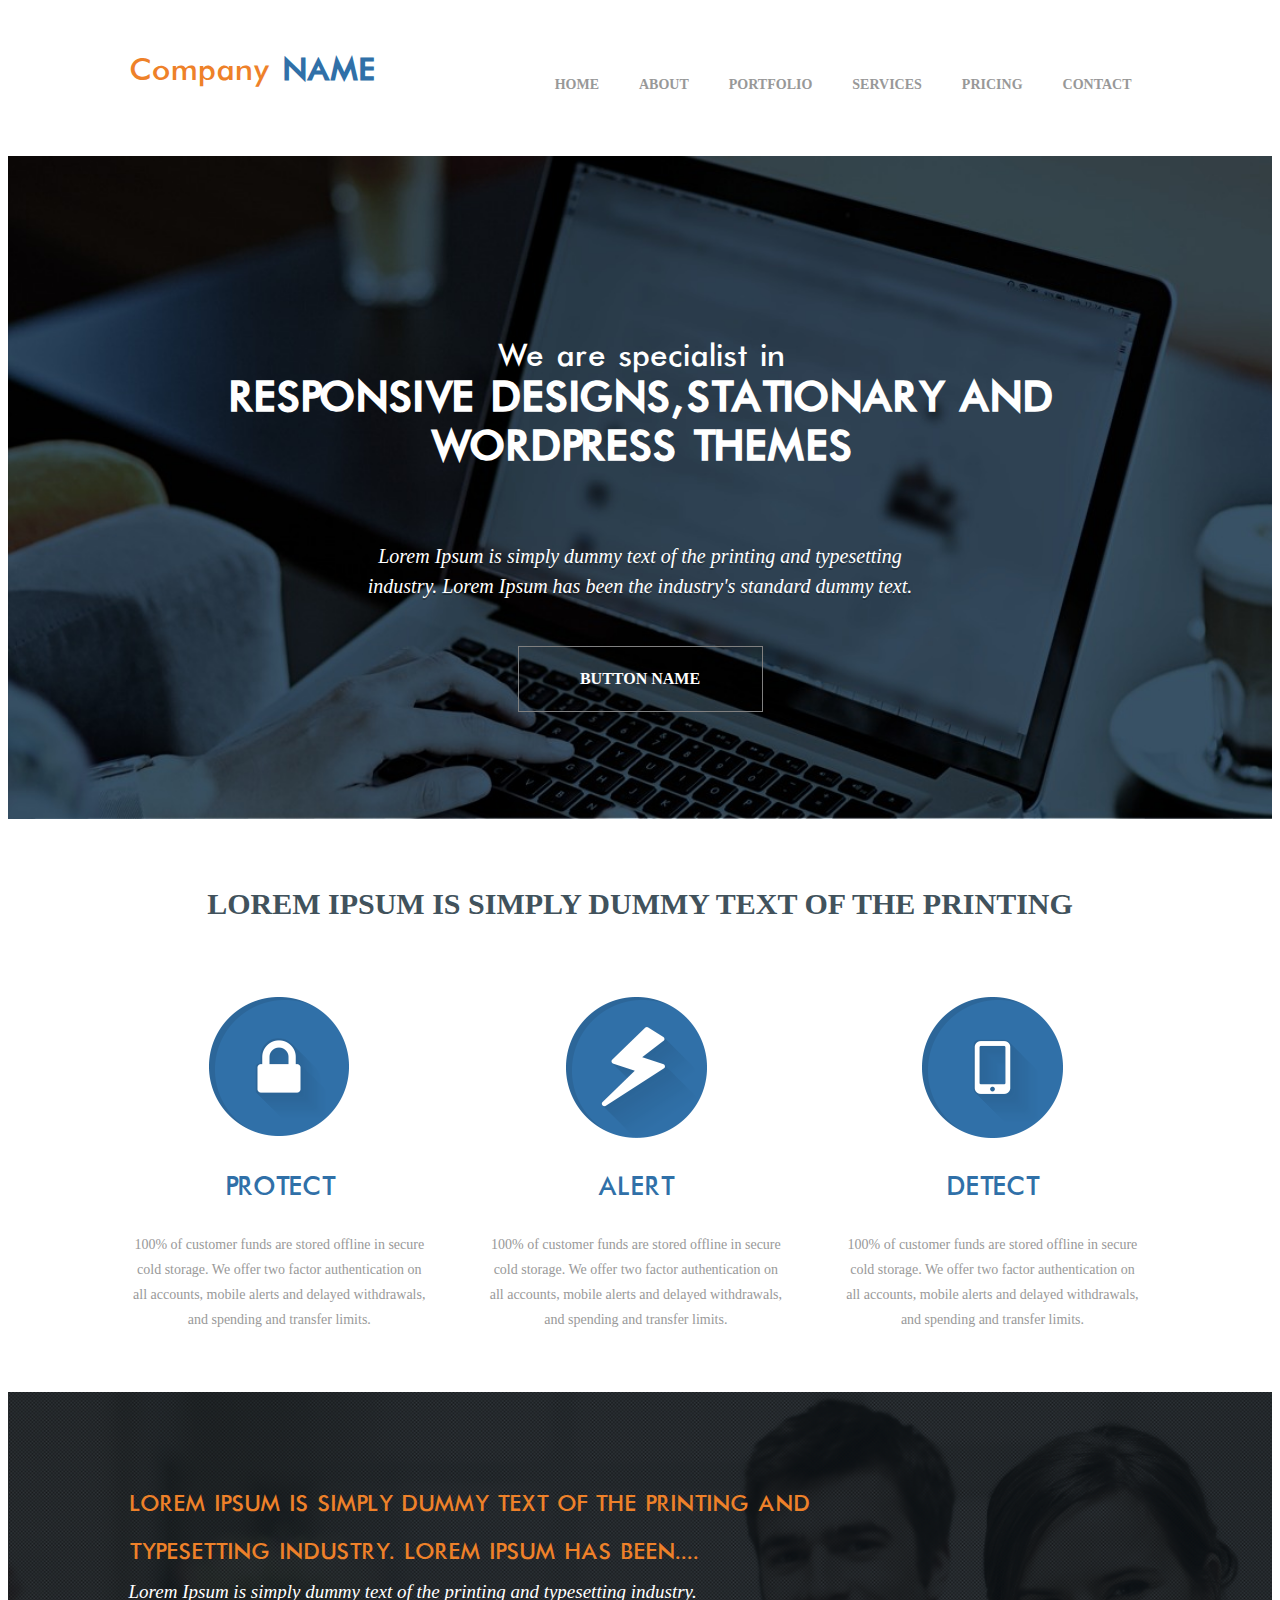
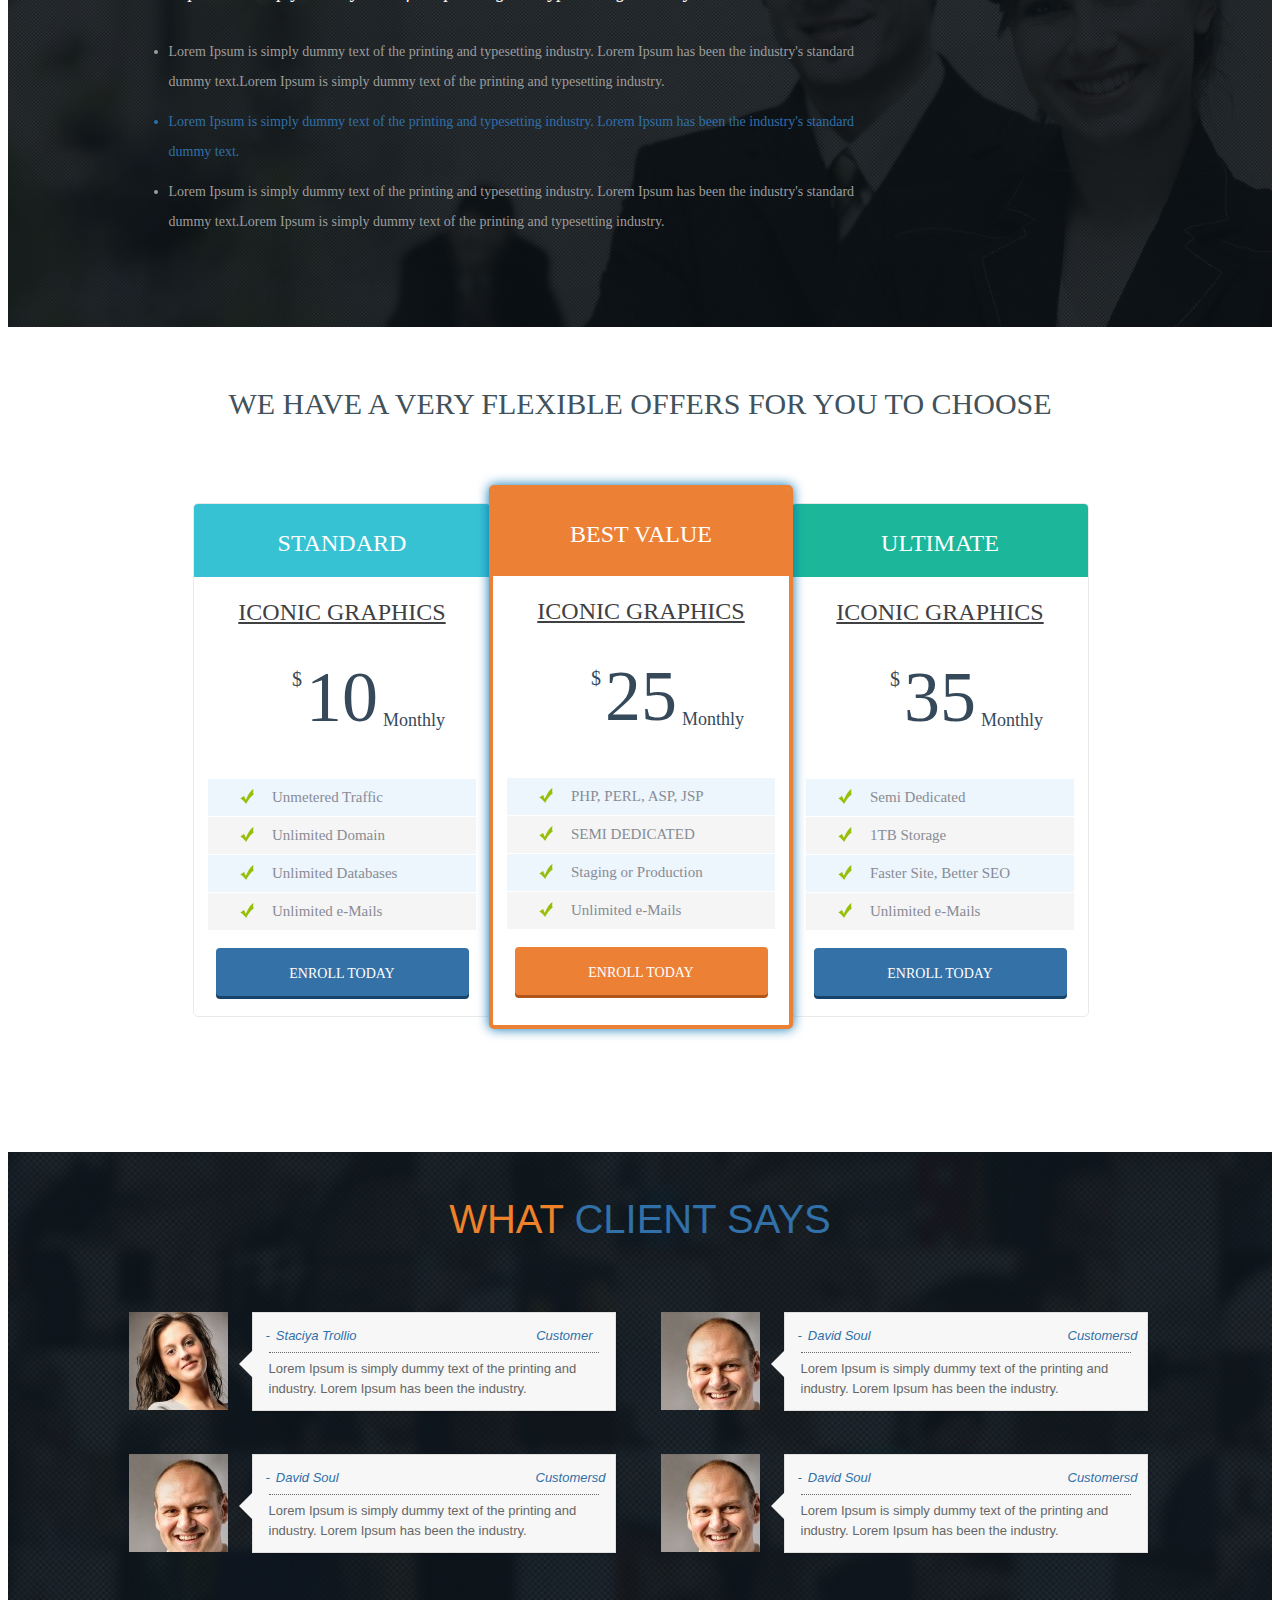
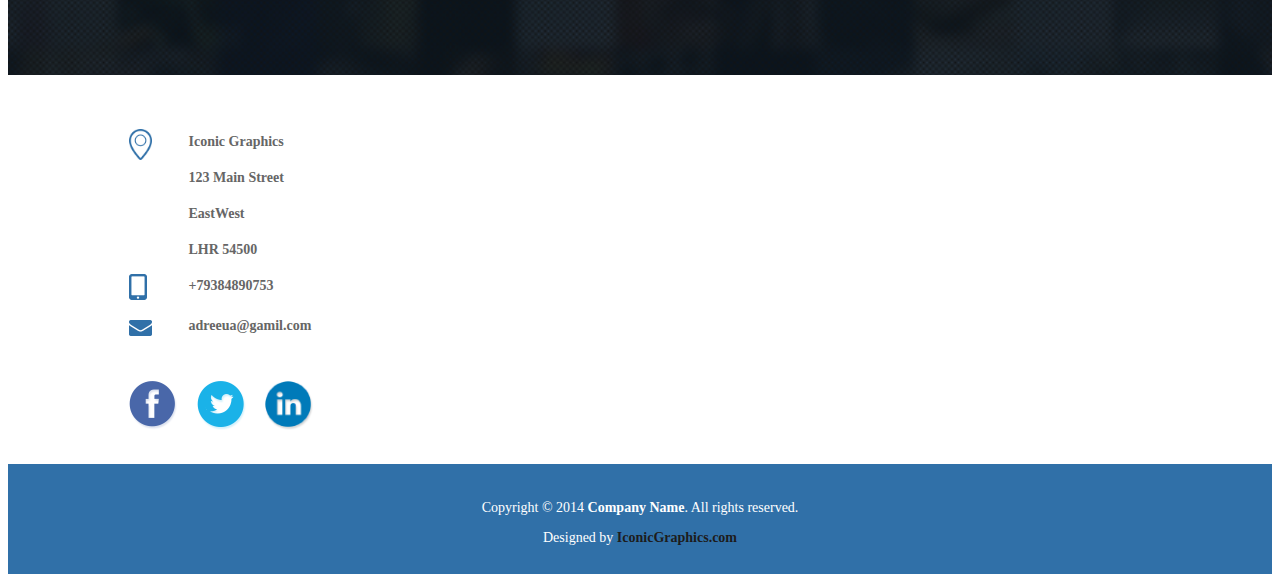
<file: index.html>
<!doctype html>
<html lang="en">
<head>
    <meta charset="UTF-8">
    <title>Lessons 6-2</title>
    <link href='https://fonts.googleapis.com/css?family=Open+Sans' rel='stylesheet' type='text/css'>
    <link rel="stylesheet" href="font.css">
    <link rel="stylesheet" href="style.css">
</head>
<body>
<div class="wrapper--layout">

<!--HEADER-->

<header class="header">
    <div class="wrapper--center">
        <nav class="main-nav clearfix">
            <div class="main-nav--logo">
                <a class="main-nav--logo__link" href="#">Company <span class="main-nav--logo__blue">Name</span></a>
            </div>
            <ul class="main-nav--list">
                <li class="main-nav--item"><a class="main-nav--link" href="#">Home</a></li>
                <li class="main-nav--item"><a class="main-nav--link" href="#">About</a></li>
                <li class="main-nav--item"><a class="main-nav--link" href="#">Portfolio</a></li>
                <li class="main-nav--item"><a class="main-nav--link" href="#">Services</a></li>
                <li class="main-nav--item"><a class="main-nav--link" href="#">Pricing</a></li>
                <li class="main-nav--item"><a class="main-nav--link" href="#">Contact</a></li>
            </ul>
        </nav>
    </div>
    <div class="header--main">
        <div class="wrapper--center header--center">
            <h1 class="header--title"><span class="header--title__sup">We are specialist in</span> Responsive designs, Stationary And wordpress Themes</h1>
            <div class="header--text">Lorem Ipsum is simply dummy text of the printing and typesetting industry. Lorem Ipsum has been the industry's standard dummy text.</div>
            <button class="header--btn">Button Name</button>
        </div>
    </div>

</header>

    <!--END HEADER-->


    <!--WORK-->

    <div class="wrapper--center work">
        <h2 class="work--title">Lorem Ipsum is simply dummy text of the printing</h2>
        <ul class="work--list">
            <li class="work--item work--item__protect">
                <p class="work--item--title">PROTECT</p>
                <p class="work--item--text">100% of customer funds are stored offline in secure cold storage. We offer two­ factor authentication on all accounts, mobile alerts and delayed withdrawals, and spending and transfer limits.</p>
            </li>
            <li class="work--item work--item__alert">
                <p class="work--item--title">Alert</p>
                <p class="work--item--text">100% of customer funds are stored offline in secure cold storage. We offer two­ factor authentication on all accounts, mobile alerts and delayed withdrawals, and spending and transfer limits.</p>
            </li>
            <li class="work--item work--item__detect">
                <p class="work--item--title">Detect</p>
                <p class="work--item--text">100% of customer funds are stored offline in secure cold storage. We offer two­ factor authentication on all accounts, mobile alerts and delayed withdrawals, and spending and transfer limits.</p>
            </li>
        </ul>
    </div>

    <!--END WORK-->


    <!--ABOUT-->

    <div class="about">
        <div class="wrapper--center">
            <div class="about--inner">
                <p class="about--title">Lorem Ipsum is simply dummy text of the printing and typesetting industry. Lorem Ipsum has been....</p>
                <p class="about--title__sub">Lorem Ipsum is simply dummy text of the printing and typesetting industry.</p>
                <ul class="about--list">
                    <li class="about--item">Lorem Ipsum is simply dummy text of the printing and typesetting industry. Lorem Ipsum has been the industry's standard dummy text.Lorem Ipsum is simply dummy text of the printing and typesetting industry.</li>
                    <li class="about--item">Lorem Ipsum is simply dummy text of the printing and typesetting industry. Lorem Ipsum has been the industry's standard dummy text.</li>
                    <li class="about--item">Lorem Ipsum is simply dummy text of the printing and typesetting industry. Lorem Ipsum has been the industry's standard dummy text.Lorem Ipsum is simply dummy text of the printing and typesetting industry.</li>
                </ul>
            </div>
        </div>
    </div>

    <!--END ABOUT-->


    <!--PRICE-->
    <div class="tariff--wrapper wrapper--center">
        <h1 class="tariff--title">We have a very flexible offers for you to choose</h1>
        <div class="tariff--layout">
            <div class="tariff--wrapper__inner wrapper--standard">
                <div class="tariff--header header--standard">Standard</div>
                <div class="tariff--content">
                    <p class="tariff--content--title">Iconic Graphics</p>
                    <p class="tariff--content--price"><span class="tariff--content--sup">$</span>10<span class="tariff--content--sub">Monthly</span></p>
                </div>
                <ul class="tariff--list">
                    <li class="tariff--item">Unmetered Traffic</li>
                    <li class="tariff--item">Unlimited Domain</li>
                    <li class="tariff--item">Unlimited Databases</li>
                    <li class="tariff--item">Unlimited e-Mails</li>
                </ul>
                <button class="tariff--btn">Enroll Today</button>
            </div>
            <div class="tariff--wrapper__inner wrapper--best-value tariff--wrapper__inner__active">
                <div class="tariff--header header--best-value tariff--header__active">Best Value</div>
                <div class="tariff--content">
                    <p class="tariff--content--title">Iconic Graphics</p>
                    <p class="tariff--content--price"><span class="tariff--content--sup">$</span>25<span class="tariff--content--sub">Monthly</span></p>
                </div>
                <ul class="tariff--list">
                    <li class="tariff--item">PHP, PERL, ASP, JSP</li>
                    <li class="tariff--item">SEMI DEDICATED</li>
                    <li class="tariff--item">Staging or Production</li>
                    <li class="tariff--item">Unlimited e-Mails</li>
                </ul>
                <button class="tariff--btn tariff--btn__active">Enroll Today</button>
            </div>
            <div class="tariff--wrapper__inner wrapper--ultimate">
                <div class="tariff--header header--ultimate">Ultimate</div>
                <div class="tariff--content">
                    <p class="tariff--content--title">Iconic Graphics</p>
                    <p class="tariff--content--price"><span class="tariff--content--sup">$</span>35<span class="tariff--content--sub">Monthly</span></p>
                </div>
                <ul class="tariff--list">
                    <li class="tariff--item">Semi Dedicated</li>
                    <li class="tariff--item">1TB Storage</li>
                    <li class="tariff--item">Faster Site, Better SEO</li>
                    <li class="tariff--item">Unlimited e-Mails</li>
                </ul>
                <button class="tariff--btn ">Enroll Today</button>
            </div>
        </div>
    </div>

    <!--END PRICE-->


    <!--COMMENT-->

<div class="comment">
    <div class="wrapper--center">
        <h2 class="comment--title"><span class="comment--title__color">What</span> Client Says</h2>
        <div class="comment--wrapper">
            <div class="comment--item">
                <div class="comment--wrapper__img">
                    <img src="img/comment-img_1.jpg" alt="Avatar">
                </div>
                <div class="comment--inner clearfix">
                    <div class="comment--inner__wrapper clearfix ">
                        <div class="comment--name">Staciya Trollio</div>
                        <div class="comment--customer">Customer</div>
                    </div>
                    <div class="comment--text">Lorem Ipsum is simply dummy text of the printing
                        and industry. Lorem Ipsum has been the industry.</div>
                </div>
            </div>
            <div class="comment--item">
                <div class="comment--wrapper__img">
                    <img src="img/comment-img_2.jpg" alt="Avatar">
                </div>
                <div class="comment--inner">
                    <div class="comment--inner__wrapper clearfix ">
                        <div class="comment--name">David Soul</div>
                        <div class="comment--customer">Customersd</div>
                    </div>
                    <div class="comment--text">Lorem Ipsum is simply dummy text of the printing
                        and industry. Lorem Ipsum has been the industry.</div>
                </div>
            </div>
            <div class="comment--item">
                <div class="comment--wrapper__img">
                    <img src="img/comment-img_2.jpg" alt="Avatar">
                </div>
                <div class="comment--inner">
                    <div class="comment--inner__wrapper clearfix ">
                        <div class="comment--name">David Soul</div>
                        <div class="comment--customer">Customersd</div>
                    </div>
                    <div class="comment--text">Lorem Ipsum is simply dummy text of the printing
                        and industry. Lorem Ipsum has been the industry.</div>
                </div>
            </div>
            <div class="comment--item">
                <div class="comment--wrapper__img">
                    <img src="img/comment-img_2.jpg" alt="Avatar">
                </div>
                <div class="comment--inner">
                    <div class="comment--inner__wrapper clearfix ">
                        <div class="comment--name">David Soul</div>
                        <div class="comment--customer">Customersd</div>
                    </div>
                    <div class="comment--text">Lorem Ipsum is simply dummy text of the printing
                        and industry. Lorem Ipsum has been the industry.</div>
                </div>
            </div>
        </div>
    </div>
</div>

    <!--END COMMENT-->


    <!--CONTACT-->

    <div class="contact">
        <div class="wrapper--center">
            <div class="contact--list clearfix">
                <div class="contact--address sprite">Iconic Graphics <br>
                    123 Main Street <br>
                    EastWest <br>
                    LHR 54500
                </div>
                <div class="contact--phone sprite"><a href="tel:79384890753">+79384890753</a></div>
                <div class="contact-email sprite"><a href="mailto:adreeua@gamil.com">adreeua@gamil.com</a></div>
                <ul class="contact--social">
                    <li class="contact--item"><a class="contact--social contact--social__fb sprite" href="#"></a></li>
                    <li class="contact--item"><a class="contact--social contact--social__tw sprite" href="#"></a></li>
                    <li class="contact--item"><a class="contact--social contact--social__in sprite" href="#"></a></li>
                </ul>
            </div>
            <div class="contact--map">
                <iframe src="https://www.google.com/maps/embed?pb=!1m14!1m12!1m3!1d18526.694873500484!2d36.25859883576659!3d54.518738466738625!2m3!1f0!2f0!3f0!3m2!1i1024!2i768!4f13.1!5e0!3m2!1sru!2sru!4v1455740075145" width="704" height="345" frameborder="0" style="border:0" allowfullscreen></iframe>
            </div>
        </div>
    </div>

    <!--END CONTACT-->


    <!--FOOTER-->

    <footer class="main-footer">
        <div class="wrapper--center">
            <p class="main-footer--copyright">Copyright © 2014 <a href="index.html">Company Name</a>. All rights reserved.</p>
            <p class="main-footer--disign">Designed by <a href="#">IconicGraphics.com</a></p>
        </div>
    </footer>

    <!--FOTER-->

</div>
</body>
</html>
</file>
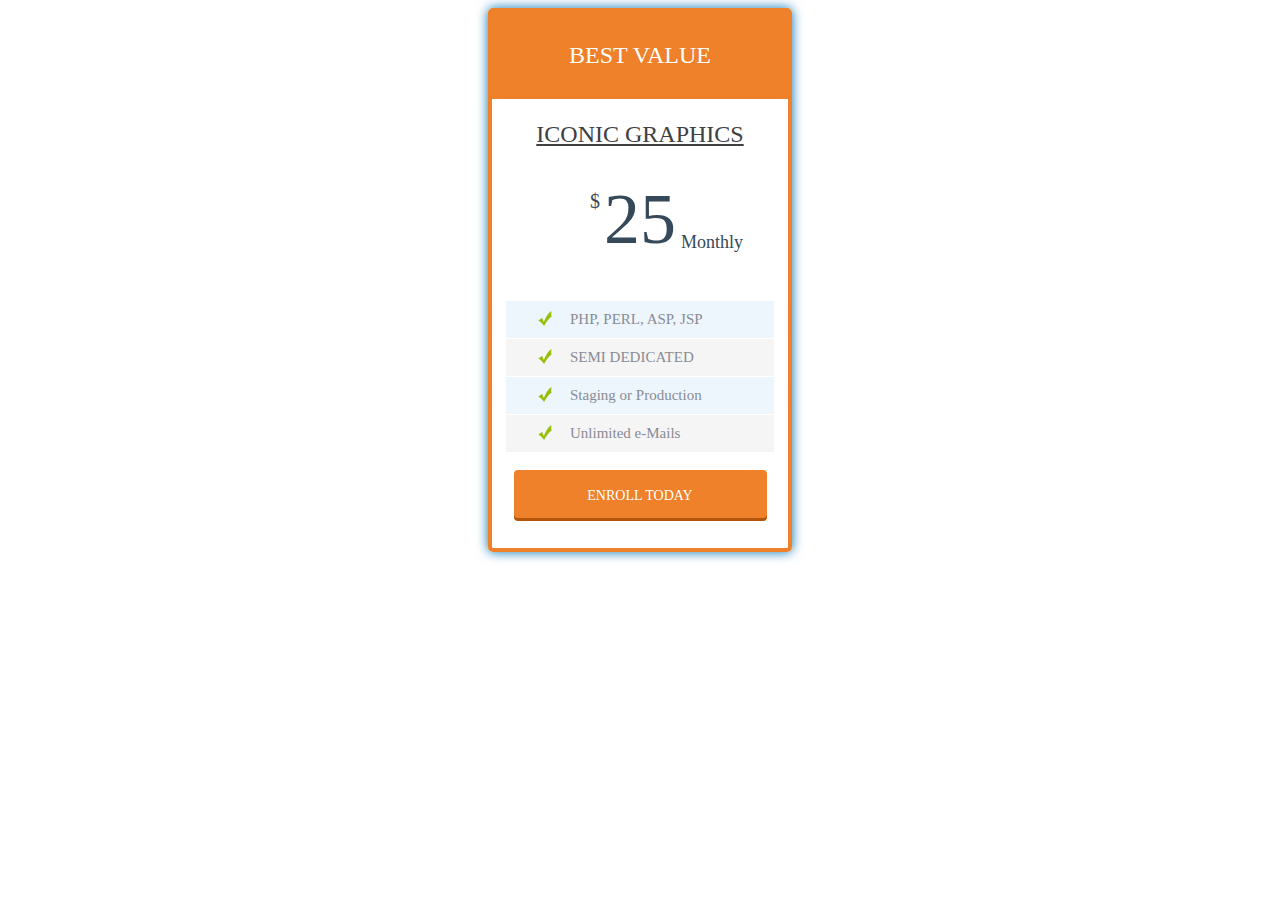
<file: lessons5-2.html>
<!DOCTYPE html>
<html lang="en">
<head>
    <meta charset="UTF-8">
    <title>Lesoons5-2</title>
    <link rel="stylesheet" href="lessons5-2.css">
</head>
<body>
<div class="wrapper">
    <div class="header">Best Value</div>
    <div class="content">
        <p class="title">Iconic Graphics</p>
        <p class="price"><span class="sup">$</span>25<span class="sub">Monthly</span></p>
    </div>
    <ul class="list">
        <li class="item">PHP, PERL, ASP, JSP</li>
        <li class="item">SEMI DEDICATED</li>
        <li class="item">Staging or Production</li>
        <li class="item">Unlimited e-Mails</li>
    </ul>
    <button class="btn">Enroll Today</button>
</div>
</body>
</html>
</file>
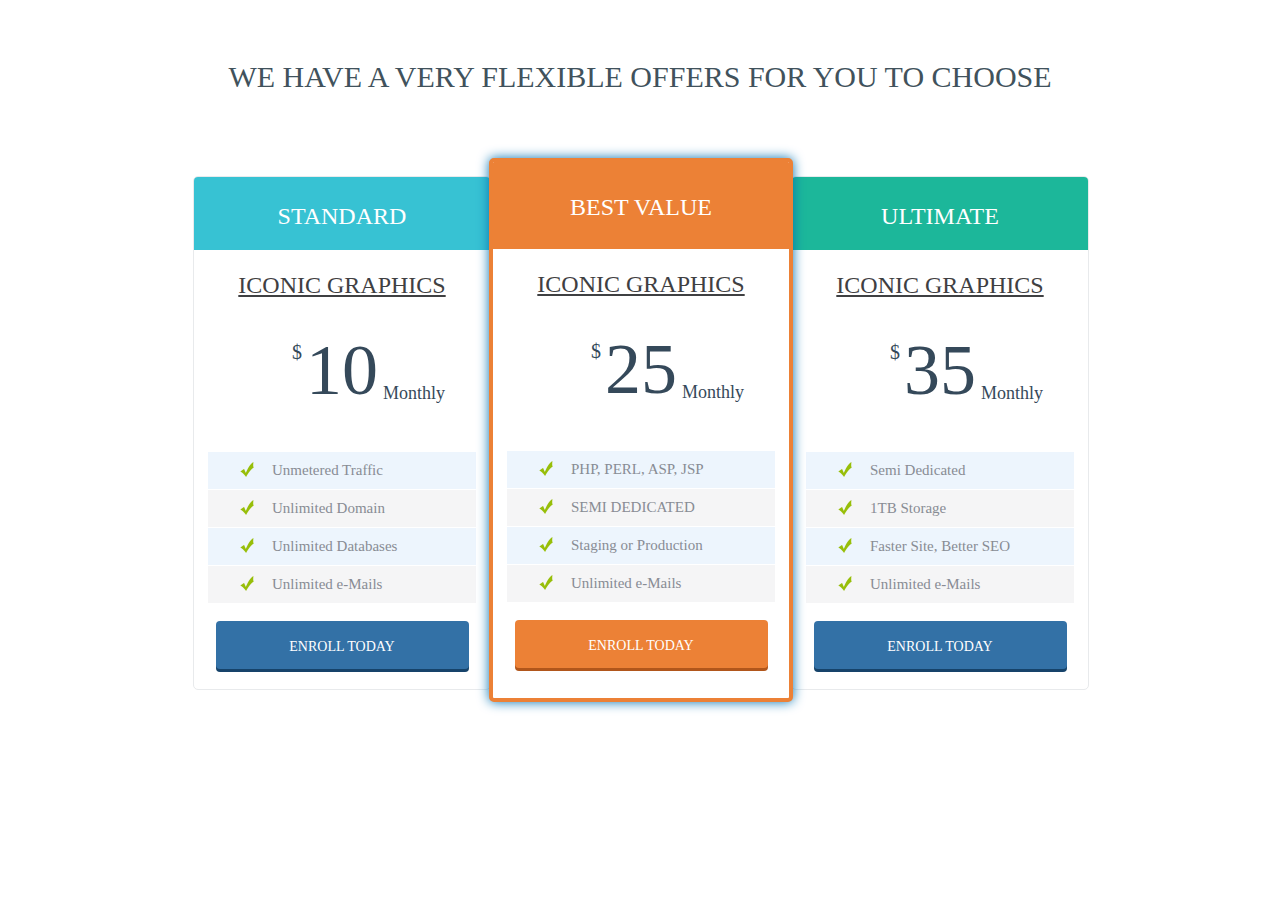
<file: lessons6-1.html>
<!DOCTYPE html>
<html lang="en">
<head>
    <meta charset="UTF-8">
    <title>Lesoons5-2</title>
    <link rel="stylesheet" href="lessons6-1.css">
</head>
<body>
<div class="tariff--wrapper">
    <h1 class="tariff--title">We have a very flexible offers for you to choose</h1>
    <div class="tariff--wrapper__inner wrapper--standard">
        <div class="tariff--header header--standard">Standard</div>
        <div class="tariff--content">
            <p class="tariff--content--title">Iconic Graphics</p>
            <p class="tariff--content--price"><span class="tariff--content--sup">$</span>10<span class="tariff--content--sub">Monthly</span></p>
        </div>
        <ul class="tariff--list">
            <li class="tariff--item">Unmetered Traffic</li>
            <li class="tariff--item">Unlimited Domain</li>
            <li class="tariff--item">Unlimited Databases</li>
            <li class="tariff--item">Unlimited e-Mails</li>
        </ul>
        <button class="tariff--btn">Enroll Today</button>
    </div>
    <div class="tariff--wrapper__inner wrapper--best-value tariff--wrapper__inner__active">
        <div class="tariff--header header--best-value tariff--header__active">Best Value</div>
        <div class="tariff--content">
            <p class="tariff--content--title">Iconic Graphics</p>
            <p class="tariff--content--price"><span class="tariff--content--sup">$</span>25<span class="tariff--content--sub">Monthly</span></p>
        </div>
        <ul class="tariff--list">
            <li class="tariff--item">PHP, PERL, ASP, JSP</li>
            <li class="tariff--item">SEMI DEDICATED</li>
            <li class="tariff--item">Staging or Production</li>
            <li class="tariff--item">Unlimited e-Mails</li>
        </ul>
        <button class="tariff--btn tariff--btn__active">Enroll Today</button>
    </div>
    <div class="tariff--wrapper__inner wrapper--ultimate">
        <div class="tariff--header header--ultimate">Ultimate</div>
        <div class="tariff--content">
            <p class="tariff--content--title">Iconic Graphics</p>
            <p class="tariff--content--price"><span class="tariff--content--sup">$</span>35<span class="tariff--content--sub">Monthly</span></p>
        </div>
        <ul class="tariff--list">
            <li class="tariff--item">Semi Dedicated</li>
            <li class="tariff--item">1TB Storage</li>
            <li class="tariff--item">Faster Site, Better SEO</li>
            <li class="tariff--item">Unlimited e-Mails</li>
        </ul>
        <button class="tariff--btn ">Enroll Today</button>
    </div>
</div>
</body>
</html>
</file>
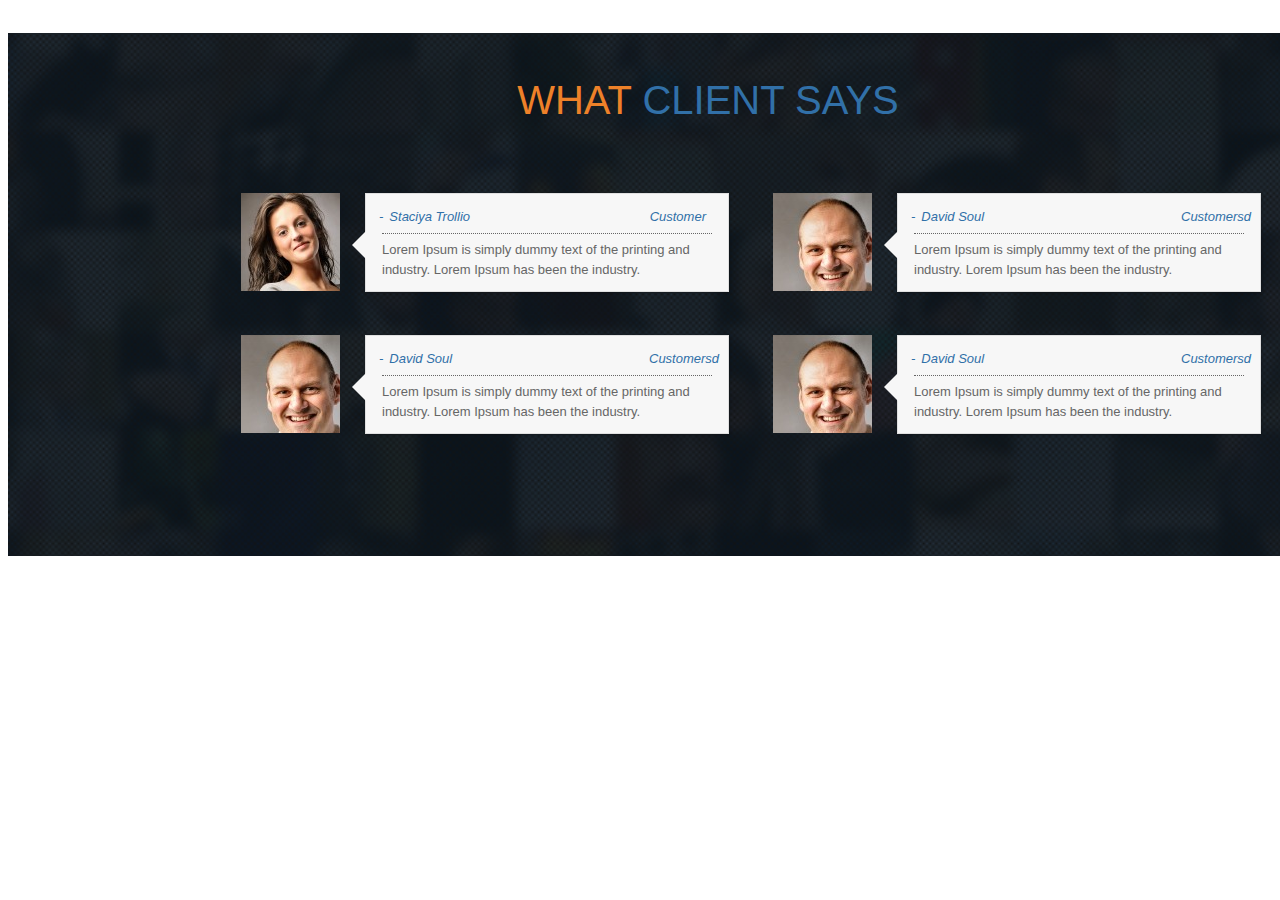
<file: lessons6-2.html>
<!doctype html>
<html lang="en">
<head>
    <meta charset="UTF-8">
    <title>Lessons 6-2</title>
    <link rel="stylesheet" href="lessons6-2.css">
</head>
<body>
<div class="comment">
    <h2 class="comment--title"><span class="comment--title__color">What</span> Client Says</h2>
    <div class="comment--wrapper">
        <div class="comment--item">
            <div class="comment--wrapper__img">
                <img src="img/comment-img_1.jpg" alt="Avatar">
            </div>
            <div class="comment--inner clearfix">
                <div class="comment--inner__wrapper clearfix ">
                    <div class="comment--name">Staciya Trollio</div>
                    <div class="comment--customer">Customer</div>
                </div>
                <div class="comment--text">Lorem Ipsum is simply dummy text of the printing
                    and industry. Lorem Ipsum has been the industry.</div>
            </div>
        </div>
        <div class="comment--item">
            <div class="comment--wrapper__img">
                <img src="img/comment-img_2.jpg" alt="Avatar">
            </div>
            <div class="comment--inner">
                <div class="comment--inner__wrapper clearfix ">
                    <div class="comment--name">David Soul</div>
                    <div class="comment--customer">Customersd</div>
                </div>
                <div class="comment--text">Lorem Ipsum is simply dummy text of the printing
                    and industry. Lorem Ipsum has been the industry.</div>
            </div>
        </div>
        <div class="comment--item">
            <div class="comment--wrapper__img">
                <img src="img/comment-img_2.jpg" alt="Avatar">
            </div>
            <div class="comment--inner">
                <div class="comment--inner__wrapper clearfix ">
                    <div class="comment--name">David Soul</div>
                    <div class="comment--customer">Customersd</div>
                </div>
                <div class="comment--text">Lorem Ipsum is simply dummy text of the printing
                    and industry. Lorem Ipsum has been the industry.</div>
            </div>
        </div>
        <div class="comment--item">
            <div class="comment--wrapper__img">
                <img src="img/comment-img_2.jpg" alt="Avatar">
            </div>
            <div class="comment--inner">
                <div class="comment--inner__wrapper clearfix ">
                    <div class="comment--name">David Soul</div>
                    <div class="comment--customer">Customersd</div>
                </div>
                <div class="comment--text">Lorem Ipsum is simply dummy text of the printing
                    and industry. Lorem Ipsum has been the industry.</div>
            </div>
        </div>
    </div>
</div>
</body>
</html>
</file>
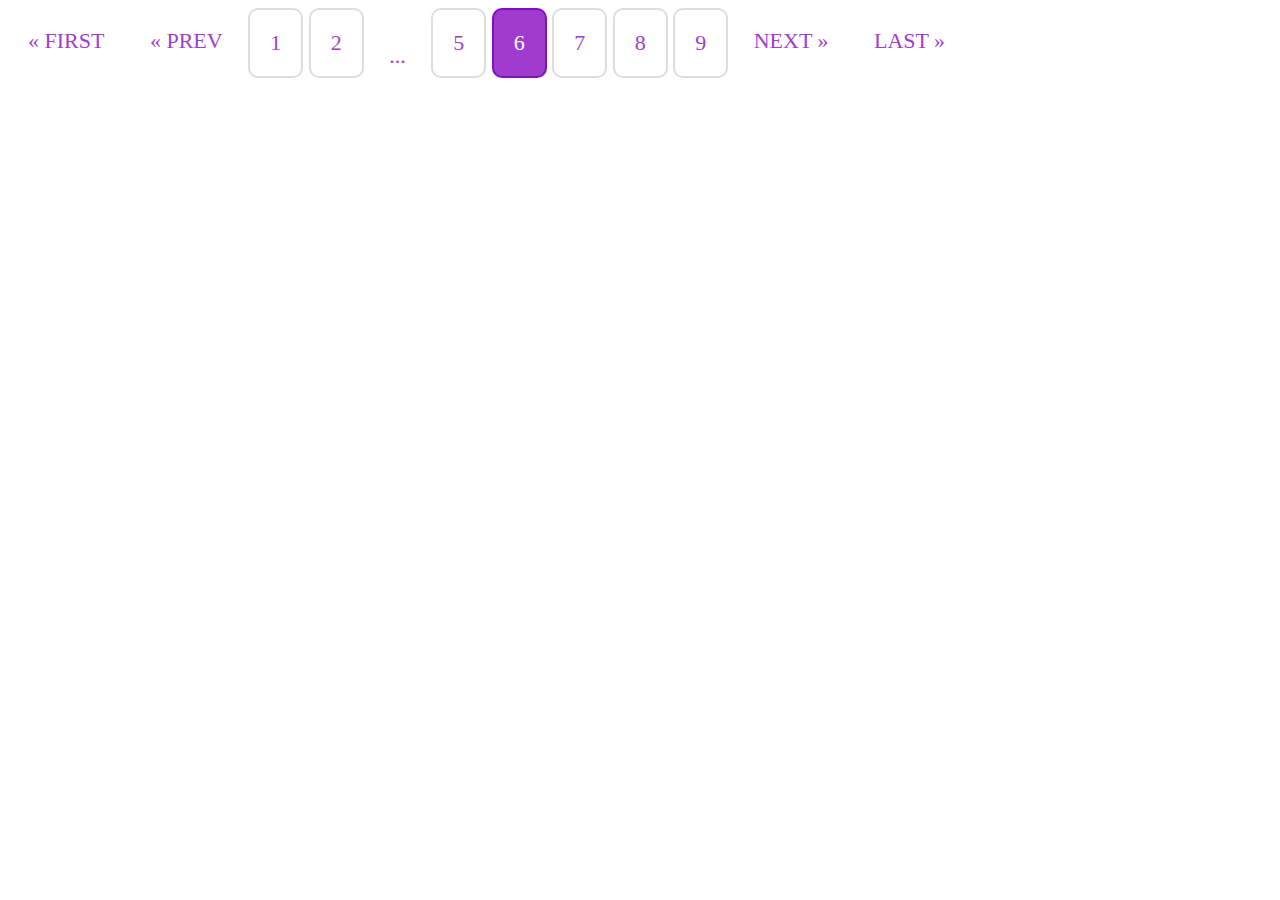
<file: lesssons4-3.html>
<!DOCTYPE html>
<html lang="en">
<head>
    <meta charset="UTF-8">
    <title>lessons4</title>
    <link rel="stylesheet" href="lessons4-3.css">
</head>
<body>
<ul class="paggination">
    <li class="first"><a href="#">« first</a></li>
    <li class="prev"><a href="#">« prev</a></li>
    <li class=""><a href="#">1</a></li>
    <li class=""><a href="#">2</a></li>
    <li class="dotted"><a href="#">...</a></li>
    <li class=""><a href="#">5</a></li>
    <li class="active""><a href="#">6</a></li>
    <li class=""><a href="#">7</a></li>
    <li class=""><a href="#">8</a></li>
    <li class=""><a href="#">9</a></li>
    <li class="next"><a href="#">next »</a></li>
    <li class="last"><a href="#">last »</a></li>
</ul>
</body>
</html>
</file>
<file: font.css>
/* font-family: "FuturaRegular"; */
@font-face {
    font-family: "FuturaRegular";
    src: url("/fonts/FuturaRegular/FuturaRegular.eot");
    src: url("/fonts/FuturaRegular/FuturaRegular.eot?#iefix")format("embedded-opentype"),
    url("/fonts/FuturaRegular/FuturaRegular.woff") format("woff"),
    url("/fonts/FuturaRegular/FuturaRegular.ttf") format("truetype");
    font-style: normal;
    font-weight: normal;
}
/* font-family: "FuturaBold"; */
@font-face {
    font-family: "FuturaBold";
    src: url("/fonts/FuturaBold/FuturaBold.eot");
    src: url("/fonts/FuturaBold/FuturaBold.eot?#iefix")format("embedded-opentype"),
    url("/fonts/FuturaBold/FuturaBold.woff") format("woff"),
    url("/fonts/FuturaBold/FuturaBold.ttf") format("truetype");
    font-style: normal;
    font-weight: normal;
}
</file>
<file: style.css>
html{
    box-sizing: border-box;
    font-size: 0;
    width: 100%;
    height: 100%;
}
body{
    font: 16px 'Trebuchet MS', Tahoma, sans-serif;
    color: white;
}
.wrapper--layout{
    max-width:1400px;
    min-width: 1100px;
    margin: 0 auto;
}
.wrapper--center{
    width: 1023px;
    margin: 0 auto;
}
.clearfix:before,
.clearfix:after {
    content: " ";
    display: table;
}
.clearfix:after {
    clear: both;
}

/*HEADER*/
.main-nav{
    padding-top: 46px;
    padding-bottom: 36px;
}
.main-nav--logo{
    margin: 0;
    padding: 0;
    float: left;
}
.main-nav--logo__link:active,
.main-nav--logo__link:focus,
.main-nav--logo__link:visited,
.main-nav--logo__link{
    font-family: FuturaRegular;
    font-size: 36px;
    color: #ee8129;
    font-weight: 300;
    text-decoration: none;
}
.main-nav--logo__blue{
    text-transform: uppercase;
    color: #3070a8;
    font-weight: 700;
}
.main-nav--list{
    float: right;
    list-style: none;
    margin: 0;
    padding: 0;
}
.main-nav--item{
    float: left;
}
.main-nav--link:active,
.main-nav--link:focus,
.main-nav--link:visited,
.main-nav--link{
    display: block;
    padding: 20px;
    font-family: OpenSans;
    font-size: 14px;
    font-weight: 600;
    line-height: 22px;
    text-transform: uppercase;
    color: #989898;
    text-decoration: none;
    border-bottom: 4px solid transparent;
}
.main-nav--link:hover{
    color: #3070a8;
    border-bottom: 4px solid #3070a8;
}
.header--main{
    background: url("img/bg__header.jpg") no-repeat;
    background-size: cover;
    padding-top: 152px;
    padding-bottom: 107px;
}
.header--title{
    padding-left: 75px;
    padding-right: 74px;
    padding-bottom: 35px;
    text-align: center;
    color: white;
    font-family: FuturaRegular;
    font-size: 48px;
    font-weight: 700;
    text-transform: uppercase;
}
.header--title__sup{
    display: block;
    font-size: 36px;
    font-weight: 300;
    text-transform: none;
}
.header--text{
    padding: 0 223px 45px;
    text-shadow: 0 2px 0 rgba(0, 0, 0, 0.26);
    color: white;
    font-family: OpenSans;
    font-size: 20px;
    font-style: italic;
    line-height: 30px;
    text-align: center;
}
.header--btn{
    width: 245px;
    display: inline-block;
    vertical-align: top;
    background: transparent;
    border: 1px solid #808080;
    padding: 23px 10px 23px;
    font-family: OpenSans;
    font-size: 16px;
    font-weight: 600;
    text-transform: uppercase;
    color: white;
    outline:none;
}
.header--btn:hover{
    color: #808080;
}
.header--center{
    text-align: center;
}

/*END HEADER*/


/*WORK*/

.work{
    padding-top: 68px;
    padding-bottom: 60px;
}
.work--title{
    margin: 0 0 76px 0;
    color: #41525c;
    font-family: "Trebuchet MS";
    font-size: 30px;
    font-weight: 700;
    text-transform: uppercase;
    text-align: center;
}
.work--list{
    margin: 0;
    padding: 0;
    font-size: 0;
}
.work--item{
    position: relative;
    margin: 0 55px 0 0;
    display: inline-block;
    width: calc(33% - 36px);
    vertical-align: top;
}
.work--item:last-child{
    margin: 0;
}
.work--item__protect:before,
.work--item__alert:before,
.work--item__detect:before{
    content: '';
    position: absolute;
    width: 141px;
    height: 141px;
    margin-left: -70px;
    left: 50%;
    top: 0;
}
.work--item__protect:before{
    background: url("img/work__icon__protect.png") no-repeat;
}
.work--item__alert:before{
    background: url("img/work__icon__alert.png") no-repeat;
}
.work--item__detect:before{
    background: url("img/work__icon__detect.png") no-repeat;
}
.work--item--title{
    margin: 0 0 28px 0;
    padding-top: 176px;
    color: #3070a8;
    font-family: FuturaRegular;
    font-size: 30px;
    font-weight: 300;
    text-align: center;
    text-transform: uppercase;
}
.work--item--text{
    margin: 0;
    color: #999;
    font-family: OpenSans;
    font-size: 14px;
    font-weight: 400;
    line-height: 25px;
    text-align: center;
}

/*END WORK*/


/*ABOUT*/

.about{
    background: rgba(6, 15, 22, 0.77) url("img/about__bg.png") no-repeat;
    background-size: cover;
    padding-top: 89px;
    padding-bottom: 80px;
}
.about--inner{
    padding-right: 278px;
}
.about--title{
    margin: 0;
    color: #ee8129;
    font-family: FuturaRegular;
    font-size: 26px;
    font-weight: 300;
    line-height: 48px;
    text-transform: uppercase;
}
.about--title__sub{
    margin: 0 0 30px 0;
    color: white;
    font-family: OpenSans;
    font-size: 19px;
    font-style: italic;
    line-height: 30px;
}
.about--list{
    margin: 0 0 0 40px;
    padding: 0;
}
.about--item{
    margin-bottom: 10px;
    color: #9d9d9d;
    font-family: OpenSans;
    font-size: 14px;
    font-weight: 400;
    line-height: 30px;
}
.about--item:nth-of-type(2n){
    color: #3070a8;
}

/*END ABOUT*/


/*PRICE*/

.tariff--wrapper{
    font-size: 0;
    position: relative;
    padding-bottom: 89px;
}
.tariff--title{
    margin-top: 60px;
    margin-bottom: 64px;
    font: 30px bold;
    text-transform: uppercase;
    color: #41525c;
    text-align: center;
}
.tariff--layout{
    text-align: center;
}
.tariff--wrapper__inner{
    margin: 18px -2px 0 0;
    padding-bottom: 20px;
    display: inline-block;
    vertical-align: top;
    width: 296px;
    border: 1px solid #e8eaec;
    border-radius: 5px;
    overflow: hidden;
    background: #fff;
}
.tariff--header{
    padding: 26px 20px 20px 20px;
    font:24px bold Trebuchet;
    text-align: center;
    text-transform: uppercase;
    background: #ee8129;
    color: #fff;;
    background-clip: border-box;
}
.tariff--content{
    text-align: center;
}
.tariff--content--title{
    margin: 22px 0 30px 0;
    text-transform: uppercase;
    text-decoration: underline;
    font:24px bold Trebuchet;
    color: #3f4042;
}
.tariff--content--price{
    margin: 0 0 40px 0;
    color: #35495a;
    font:72px bold Trebuchet;
    position: relative;
}
.tariff--content--sup{
    font-size: 20px;
    position: absolute;
    left: 98px;
    top: 12px;
}
.tariff--content--sub{
    font-size: 18px;
    position: absolute;
    right: 45px;
    bottom: 8px;
}
.tariff--list{
    margin: 0 0 18px 0;
    padding: 0;
    list-style: none;
    text-align: left;
}
.tariff--item{
    margin: 0 14px 1px 14px;
    padding: 10px 10px 10px 64px;
    background: #edf5fd;
    color: #888c94;
    font: 15px normal Trebuchet;
    position: relative;
}
.tariff--item:nth-of-type(2n){
    background: #f5f5f6;
}
.tariff--item:before{
    content: '';
    background: url("icon.png") no-repeat top left;
    width: 14px;
    height: 15px;
    position: absolute;
    left: 32px;
}
.tariff--btn{
    width: 253px;
    margin: 0 auto;
    padding: 18px 10px 14px 10px;
    color: #ffffff;
    background: #3371a6;
    font: 14px bold;
    text-transform: uppercase;
    border:none;
    display: block;
    border-radius: 4px;
    box-shadow: 0 3px 0 #16436a;
}
.tariff--btn:hover{
    box-shadow: 0 3px 0 #3371a6;
    color: #f5f5f6;
}
.tariff--btn__active:hover{
    box-shadow: 0 3px 0 #ec8136;
    color: #f5f5f6;
}
.header--standard{
    background: #37c2d3;
}
.header--best-value{
    background: #ec8136;
}
.header--ultimate{
    background: #1cb79a;
}
.tariff--btn__active{
    background: #ec8136;
    box-shadow: 0 3px 0 #b1561b;
}
.tariff--wrapper__inner__active{
    position: relative;
    z-index:999;
    margin-top: 0;
    padding-bottom: 30px;
    border: 4px solid #ec8136;
    box-shadow: 0 0 12px 0 #0874b2;
}
.tariff--header__active{
    padding: 32px 20px 28px;
}

/*END PRICE*/


/*COMMENTS*/

.comment{
    background: url(img/bg.png) no-repeat;
    background-size: cover;
    font-size: 18px;
}
.comment--title{
    padding: 58px 20px 51px;
    font-size: 40px;
    font-weight: 400;
    line-height: 18px;
    text-transform: uppercase;
    color: #3170a8;
    text-align: center;
}
.comment--title__color{
    color: #ee8129;
}
.comment--wrapper{
    padding-bottom: 79px;
    font-size: 0;
}
.comment--item{
    display: inline-block;
    vertical-align: top;
    width: 489px;
    margin-bottom: 43px;
}
.comment--item:nth-of-type(2n){
    margin-left: 43px;
}
.comment--wrapper__img{
    display: inline-block;
    vertical-align: top;
    width: 99px;
    height: 98px;
    margin: 0 24px 0 0;
}
.comment--inner{
    font-size: 13px;
    display: inline-block;
    position: relative;
    text-align: left;
    vertical-align: top;
    width: 362px;
    padding-top: 15px;
    background-color: #f7f7f7;
    border: 1px solid #e0e0e0;
    box-shadow: 0.5px 0.9px 2px rgba(0, 0, 0, 0.17);
}
.comment--inner:before{
    content: '';
    width: 0;
    height: 0;
    position: absolute;
    top: 36px;
    left: -29px;
    border: 15px solid transparent;
    border-right-color: #f7f7f7;
}
.comment--name{
    float: left;
    max-width:250px;
    color: #3070a8;
    font-style: italic;
    position: relative;
}
.comment--name::before{
    content: '-';
    padding-right: 6px;
}
.comment--text::before{
    content: '';
    position: absolute;
    margin: 0;
    top: -8px;
    height: 1px;
    width: 330px;
    border-bottom:1px dotted #666;
}
.comment--customer{
    float: right;
    max-width: 57px;
    color: #3070a8;
    font-size: 13px;
    font-style: italic;
}
.comment--text{
    color: #666;
    font-weight: 400;
    line-height: 20px;
    padding-left: 16px;
    padding-bottom: 11px;
    margin-right: 30px;
    padding-top: 0;
    position: relative;
}
.comment--inner__wrapper{
    padding: 0 22px 16px 13px;
}

/*END COMMENTS*/


/*CONTACT*/
.contact{
    position: relative;
}
.contact--list{
    padding-top: 49px;
    padding-bottom: 30px;
    padding-left: 60px;
    position: relative;
}
.contact--list a,
.contact--list{
    color: #666;
    font-family: OpenSans;
    font-size: 14px;
    font-weight: 600;
    line-height: 36px;
    text-decoration: none;
    margin-bottom: 4px;
}
.contact--phone{
    margin-bottom: 4px;
}
.contact--social{
    margin: 0;
    padding: 0;
    list-style:none;
}
.contact--item{
    float: left;
    width: 48px;
    height: 49px;
    padding-right: 20px;
    margin-top: 37px;
}
.contact--item:first-child{
    margin-left: -60px;
}
.contact--social{
    display: block;

}

.sprite:before {
    content: '';
    background-image: url(img/spritesheet.png);
    background-repeat: no-repeat;
    display: block;
}

.contact--address:before {
    position: absolute;
    left: 0;
    top: 54px;
    content: '';
    width: 24px;
    height: 31px;
    background-position: -9px -9px;
}

.contact--social__fb:before {
    position: absolute;
    content: '';
    width: 48px;
    height: 49px;
    background-position: -9px -58px;
}

.contact--social__in:before {
    position: absolute;
    content: '';
    width: 48px;
    height: 49px;
    background-position: -9px -125px;
}

.contact-email:before {
    position: absolute;
    left: 0;
    top: 245px;
    content: '';
    width: 24px;
    height: 16px;
    background-position: -9px -192px;
}

.contact--phone:before {
    position: absolute;
    left: 0;
    top: 199px;
    content: '';
    width: 19px;
    height: 26px;
    background-position: -9px -226px;
}

.contact--social__tw:before {
    position: absolute;
    content: '';
    width: 49px;
    height: 49px;
    background-position: -9px -270px;
}

.contact--map{
    /*background: url("img/contact__map.jpg") no-repeat;
    width: 704px;
    height: 345px;*/
    position: absolute;
    top: 0;
    right: 0;
}

/*END CONTACT*/


/*FOOTER*/

.main-footer{
    padding-top: 29px;
    padding-bottom: 21px;
    background: #3070a8;
    text-align: center;
    font-family: OpenSans;
    font-size: 14px;
    line-height: 30px;
    color: white;
    font-weight: 400;
}
.main-footer--copyright,
.main-footer--disign{
    margin: 0;
}
.main-footer--copyright a{
    font-weight: 700;
    color: white;
    text-decoration: none;
}
.main-footer--disign a{
    text-decoration: none;
    color: #1d1c1c;
    font-weight: 700;
}
</file>
<file: lessons5-2.css>
body{
    font-family: Trebuchet, Arial, sans-serif;
    box-sizing: border-box;
}
.wrapper{
    margin: 0 auto;
    width: 296px;
    border: 4px solid #ee8129;
    border-radius: 5px;
    box-shadow: 0 0 12px 0 #0874b2;
}
.header{
    padding: 30px;
    font:24px bold Trebuchet;
    text-align: center;
    text-transform: uppercase;
    background: #ee8129;
    color: #fff;;
}
.content{
    text-align: center;
}
.title{
    margin: 22px 0 30px 0;
    text-transform: uppercase;
    text-decoration: underline;
    font:24px bold Trebuchet;
    color: #3f4042;
}
.price{
    margin: 0 0 40px 0;
    color: #35495a;
    font:72px bold Trebuchet;
    position: relative;
}
.sup{
    font-size: 20px;
    position: absolute;
    left: 98px;
    top: 12px;
}
.sub{
    font-size: 18px;
    position: absolute;
    right: 45px;
    bottom: 8px;
}
.list{
    margin: 0 0 18px 0;
    padding: 0;
    list-style: none;
}
.item{
    margin: 0 14px 1px 14px;
    padding: 10px 10px 10px 64px;
    background: #edf5fd;
    color: #888c94;
    font: 15px normal Trebuchet;
    position: relative;
}
.item:nth-of-type(2n){
    background: #f5f5f6;
}
.item:before{
    content: '';
    background: url("icon.png") no-repeat top left;
    width: 14px;
    height: 15px;
    position: absolute;
    left: 32px;
}
.btn{
    width: 253px;
    margin: 0 auto 30px;
    padding: 18px 10px 14px 10px;
    color: #ffffff;
    background: #ee8129;
    font: 14px bold;
    text-transform: uppercase;
    border:none;
    display: block;
    border-radius: 4px;
    box-shadow: 0 3px 0 #b3560b;
}
</file>
<file: lessons6-1.css>
body{
    font-family: Trebuchet, Arial, sans-serif;
    box-sizing: border-box;
    text-align: center;
}
.tariff--wrapper{
    font-size: 0;
    position: relative;
}
.tariff--title{
    margin-top: 60px;
    margin-bottom: 64px;
    font: 30px bold;
    text-transform: uppercase;
    color: #41525c;
    text-align: center;
}
.tariff--wrapper__inner{
    margin: 18px -2px 0 0;
    padding-bottom: 20px;
    display: inline-block;
    vertical-align: top;
    width: 296px;
    border: 1px solid #e8eaec;
    border-radius: 5px;
    overflow: hidden;
    background: #fff;
}
.tariff--header{
    padding: 26px 20px 20px 20px;
    font:24px bold Trebuchet;
    text-align: center;
    text-transform: uppercase;
    background: #ee8129;
    color: #fff;;
    background-clip: border-box;
}
.tariff--content{
    text-align: center;
}
.tariff--content--title{
    margin: 22px 0 30px 0;
    text-transform: uppercase;
    text-decoration: underline;
    font:24px bold Trebuchet;
    color: #3f4042;
}
.tariff--content--price{
    margin: 0 0 40px 0;
    color: #35495a;
    font:72px bold Trebuchet;
    position: relative;
}
.tariff--content--sup{
    font-size: 20px;
    position: absolute;
    left: 98px;
    top: 12px;
}
.tariff--content--sub{
    font-size: 18px;
    position: absolute;
    right: 45px;
    bottom: 8px;
}
.tariff--list{
    margin: 0 0 18px 0;
    padding: 0;
    list-style: none;
    text-align: left;
}
.tariff--item{
    margin: 0 14px 1px 14px;
    padding: 10px 10px 10px 64px;
    background: #edf5fd;
    color: #888c94;
    font: 15px normal Trebuchet;
    position: relative;
}
.tariff--item:nth-of-type(2n){
    background: #f5f5f6;
}
.tariff--item:before{
    content: '';
    background: url("icon.png") no-repeat top left;
    width: 14px;
    height: 15px;
    position: absolute;
    left: 32px;
}
.tariff--btn{
    width: 253px;
    margin: 0 auto;
    padding: 18px 10px 14px 10px;
    color: #ffffff;
    background: #3371a6;
    font: 14px bold;
    text-transform: uppercase;
    border:none;
    display: block;
    border-radius: 4px;
    box-shadow: 0 3px 0 #16436a;
}
.tariff--btn:hover{
    box-shadow: 0 3px 0 #3371a6;
    color: #f5f5f6;
}
.tariff--btn__active:hover{
    box-shadow: 0 3px 0 #ec8136;
    color: #f5f5f6;
}
.header--standard{
    background: #37c2d3;
}
.header--best-value{
    background: #ec8136;
}
.header--ultimate{
    background: #1cb79a;
}
.tariff--btn__active{
    background: #ec8136;
    box-shadow: 0 3px 0 #b1561b;
}
.tariff--wrapper__inner__active{
    position: relative;
    z-index:999;
    margin-top: 0;
    padding-bottom: 30px;
    border: 4px solid #ec8136;
    box-shadow: 0 0 12px 0 #0874b2;
}
.tariff--header__active{
    padding: 32px 20px 28px;
}
</file>
<file: lessons6-2.css>
body{
    font-family: 'Trebuchet MS', Tahoma, sans-serif;
    box-sizing: border-box;
    font-size: 0;
}
.clearfix:before,
.clearfix:after {
    content: " ";
    display: table;
}
.clearfix:after {
    clear: both;
}
.comment{
    width: 1400px;
    background: url(img/bg.png) no-repeat;
    background-size: cover;
    font-size: 18px;
}
.comment--title{
    padding: 58px 20px 51px;
    font-size: 40px;
    font-weight: 400;
    line-height: 18px;
    text-transform: uppercase;
    color: #3170a8;
    text-align: center;
}
.comment--title__color{
    color: #ee8129;
}
.comment--wrapper{
    margin-left: 190px;
    padding-bottom: 79px;
    font-size: 0;
}
.comment--item{
    display: inline-block;
    margin-left: 43px;
    vertical-align: top;
    width: 489px;
    margin-bottom: 43px;
}
.comment--wrapper__img{
    display: inline-block;
    vertical-align: top;
    width: 99px;
    height: 98px;
    margin: 0 25px 0 0;
}
.comment--inner{
    font-size: 13px;
    display: inline-block;
    position: relative;
    text-align: left;
    vertical-align: top;
    width: 362px;
    padding-top: 15px;
    background-color: #f7f7f7;
    border: 1px solid #e0e0e0;
    box-shadow: 0.5px 0.9px 2px rgba(0, 0, 0, 0.17);
}
.comment--inner:before{
    content: '';
    width: 0;
    height: 0;
    position: absolute;
    top: 36px;
    left: -29px;
    border: 15px solid transparent;
    border-right-color: #f7f7f7;
}
.comment--name{
    float: left;
    max-width:250px;
    color: #3070a8;
    font-style: italic;
    position: relative;
}
.comment--name::before{
    content: '-';
    padding-right: 6px;
}
.comment--text::before{
    content: '';
    position: absolute;
    margin: 0;
    top: -8px;
    height: 1px;
    width: 330px;
    border-bottom:1px dotted #666;
}
.comment--customer{
    float: right;
    max-width: 57px;
    color: #3070a8;
    font-size: 13px;
    font-style: italic;
}
.comment--text{
    color: #666;
    font-weight: 400;
    line-height: 20px;
    padding-left: 16px;
    padding-bottom: 11px;
    margin-right: 30px;
    padding-top: 0;
    position: relative;
}
.comment--inner__wrapper{
    padding: 0 22px 16px 13px;
}
</file>
<file: lessons4-3.css>
body{
    box-sizing: border-box;
}
.paggination{
    margin: 0 auto;
    padding: 0;
    font: 22px Aria;
}
li{
    list-style: none;
    display: inline-block;
    vertical-align: top;
}
li a{
    text-transform: uppercase;
    display: block;
    padding: 20px;
    text-decoration: none;
    color: #a23cd0;
    border: 2px solid #dddddd;
    border-radius: 10px;
}
.dotted a{
    border:none;
    padding-top: 35px;
    padding-bottom: 0;
}
.active a{
    background: #a13bcf;
    border-color: #7c12bc;
    color: #fff;
}
.first a,
.prev a,
.next a,
.last a{
    border: none;
}
</file>
